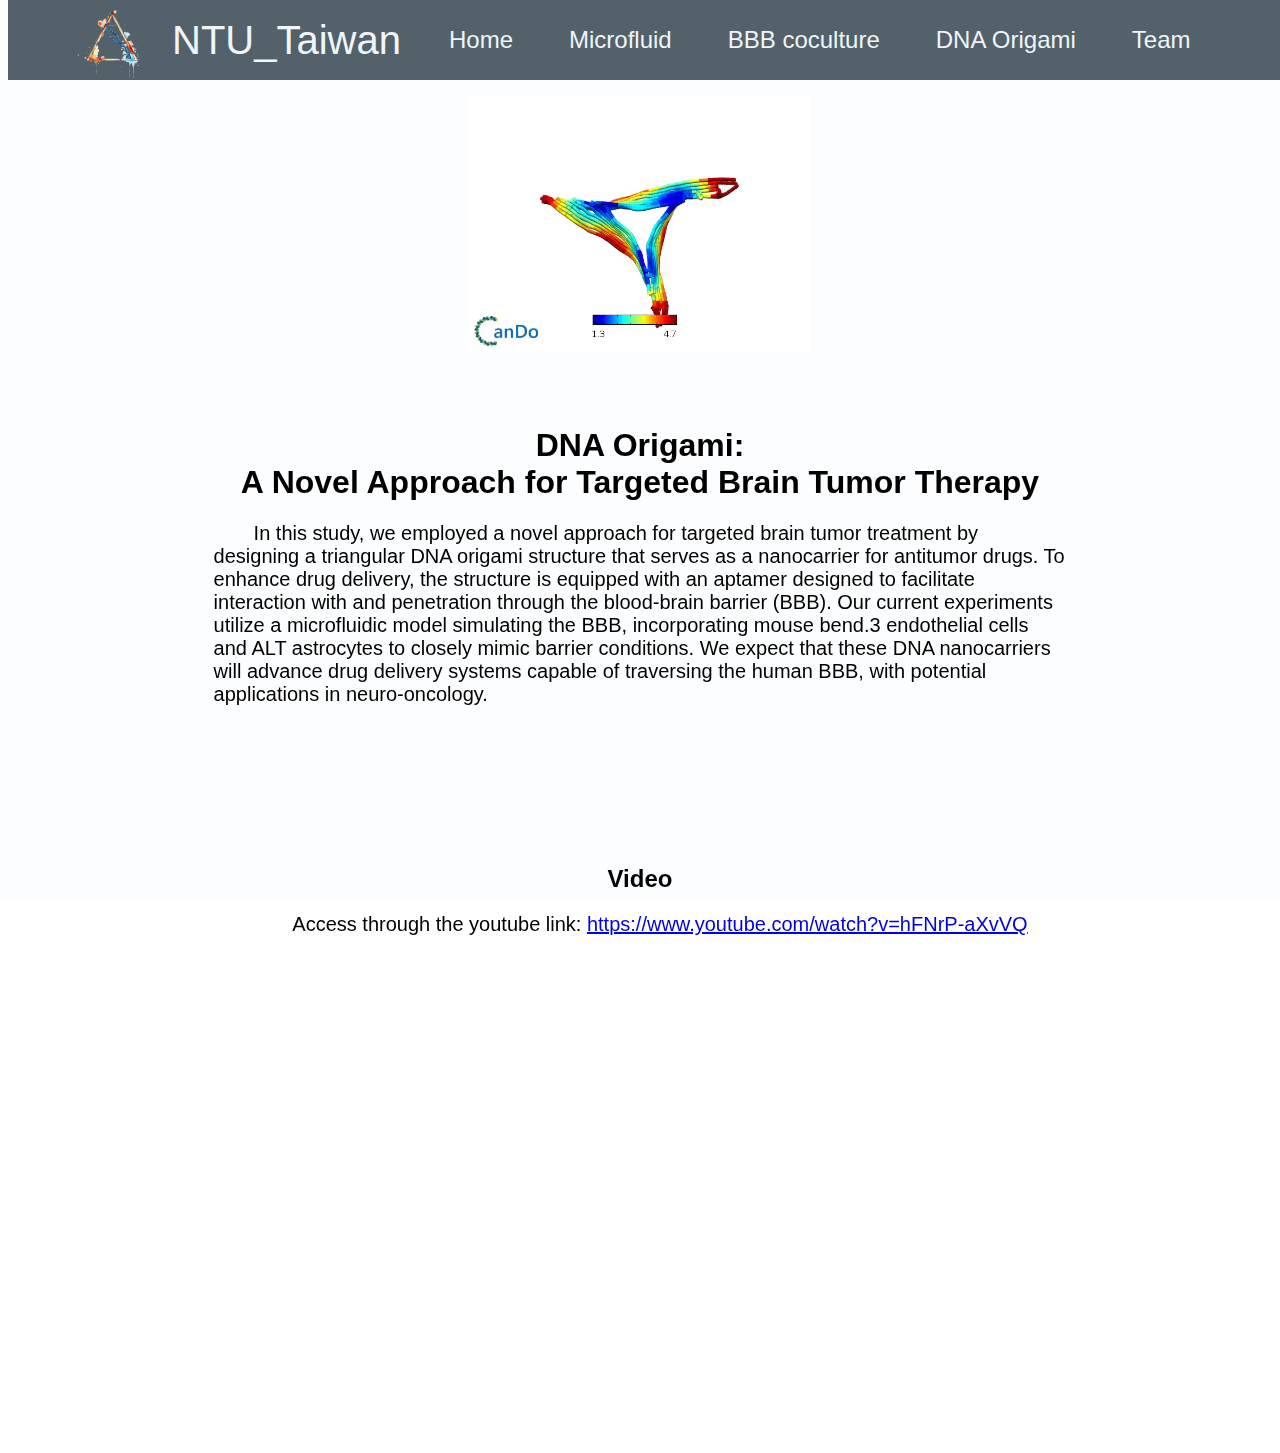
<file: index.html>
<!DOCTYPE html>
<html>

<head>
    <meta charset="UTF-8" />
    <title>biomod 2024 NTU_Taiwan: home</title>
    <link rel="stylesheet" href="home.css" />
    <link rel="stylesheet" href="template.css" />
</head>


<body>

<div class="navbar">
    <div class="name_logo">
        <a href="index.html" class="logo_button"><img src="logo.png" width="80px" height="80px"></img></a>
        <a href="index.html" class="team_name">NTU_Taiwan</a>
    </div>
    <div class="navbar_button">
        <a href="index.html"> Home </a>
        <a href="microfluid.html"> Microfluid </a>
        <a href="BBBcoculture.html"> BBB coculture </a>
        <a href="origami.html"> DNA Origami </a>
        <a href="team.html"> Team </a>
    </div>
</div>

<div class="main">
    <div class="background"></div>
    <video width = "40%" height="auto" autoplay muted loop>
        <source src="home_video.mp4" type="video/mp4">
    </video>
    <h1>DNA Origami:<br> A Novel Approach for Targeted Brain Tumor Therapy</h1>
    <p>
            In this study, we employed a novel approach for targeted brain tumor treatment by 
        designing a triangular DNA origami structure that serves as a nanocarrier for antitumor 
        drugs. To enhance drug delivery, the structure is equipped with an aptamer designed to 
        facilitate interaction with and penetration through the blood-brain barrier (BBB). Our 
        current experiments utilize a microfluidic model simulating the BBB, incorporating 
        mouse bend.3 endothelial cells and ALT astrocytes to closely mimic barrier conditions. 
        We expect that these DNA nanocarriers will advance drug delivery systems capable of 
        traversing the human BBB, with potential applications in neuro-oncology.
    </p>
    <div class="space"></div>
    <h2>Video</h2>
    <p style="text-align: center;">Access through the youtube link: <a href="https://www.youtube.com/watch?v=hFNrP-aXvVQ">https://www.youtube.com/watch?v=hFNrP-aXvVQ</a></p>
    <iframe width="840" height="473" src="https://www.youtube.com/embed/hFNrP-aXvVQ?si=vDVkW0egGbrOMwtr"  frameborder="0" allowfullscreen></iframe>
</div>

</body>
</html>
</file>
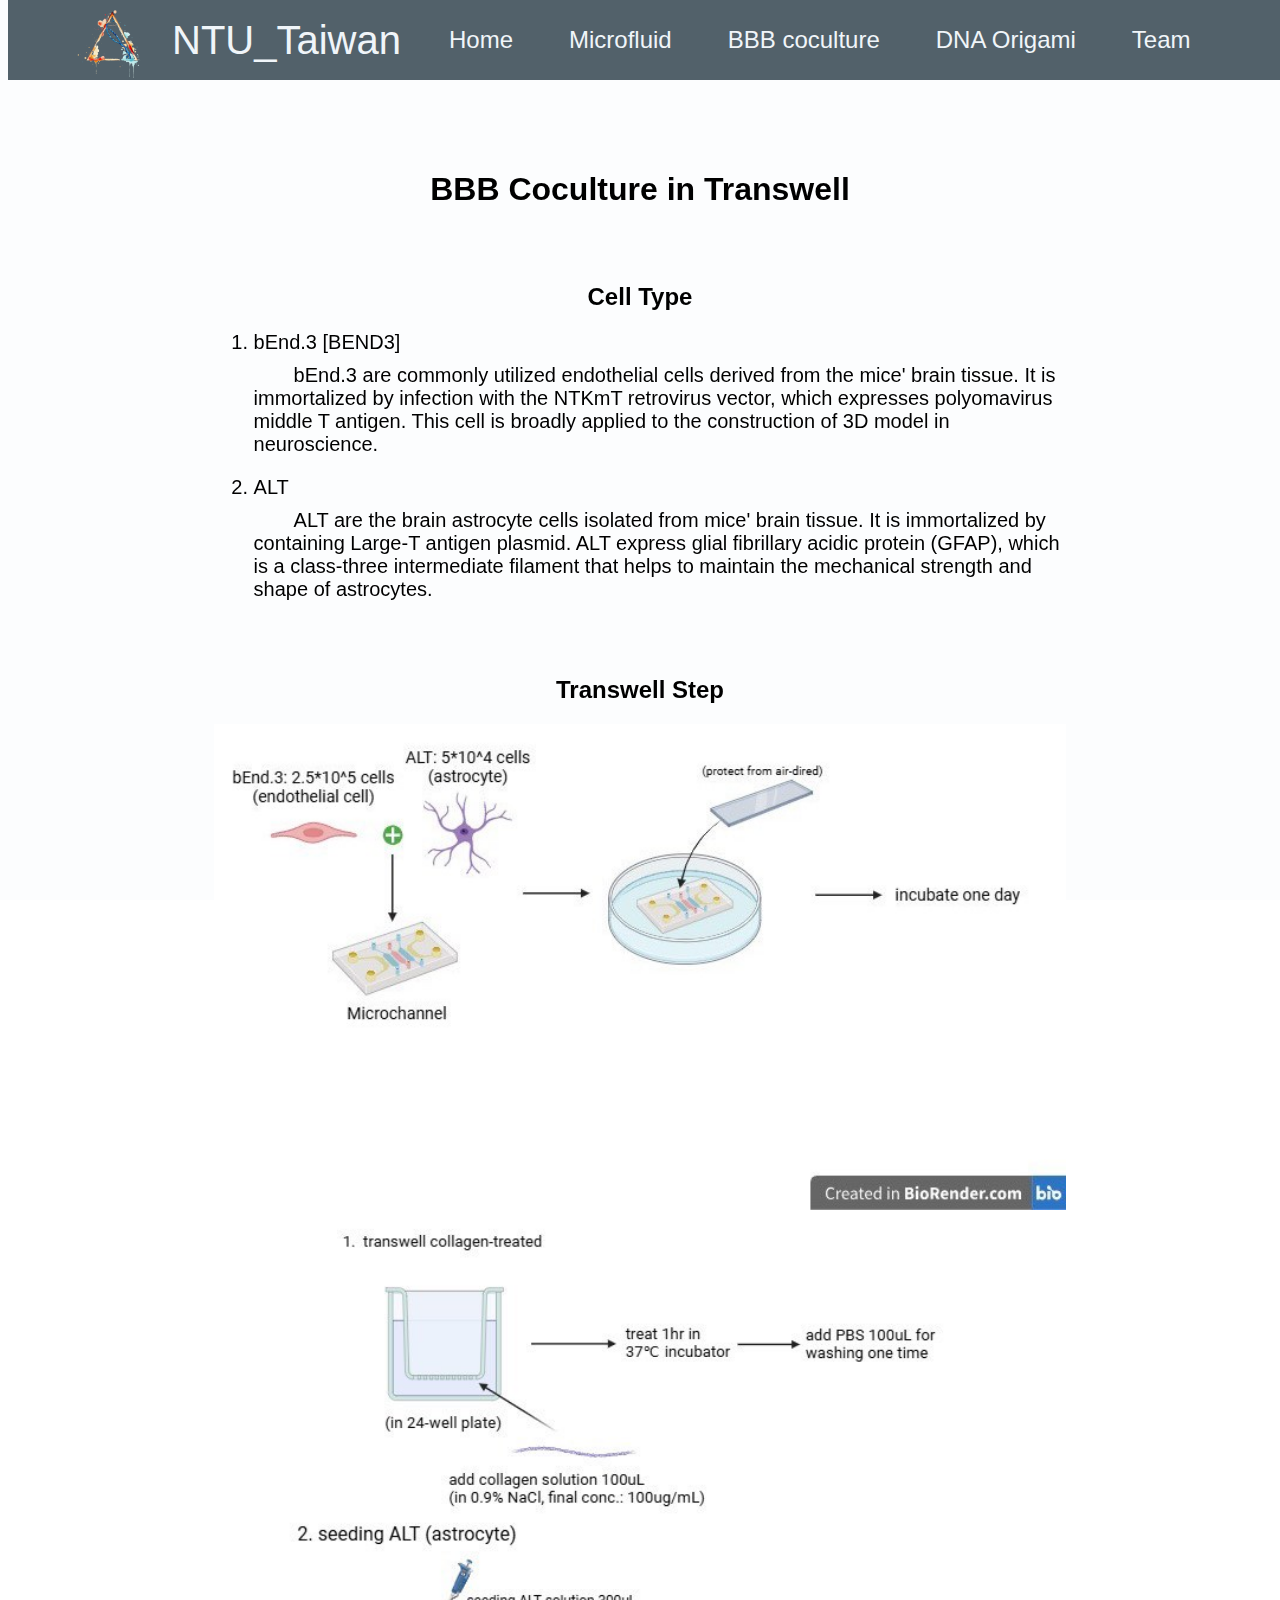
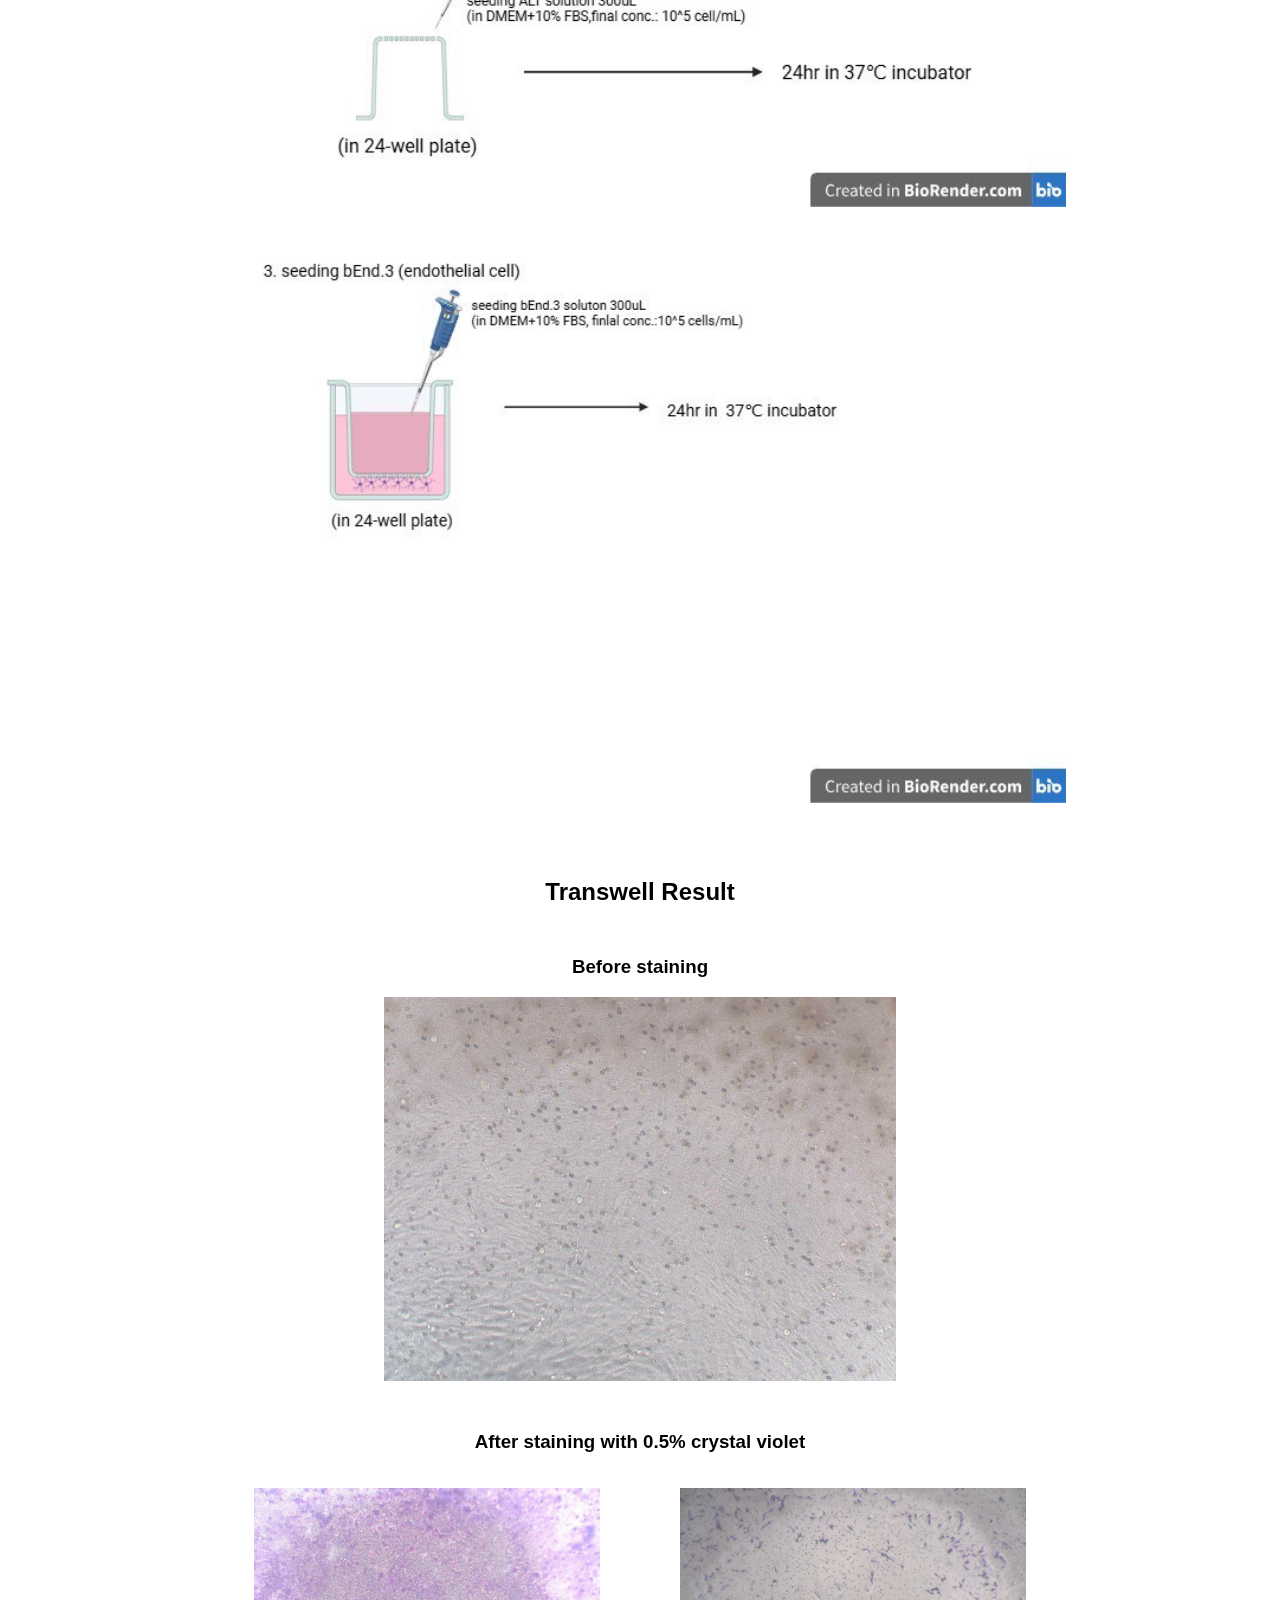
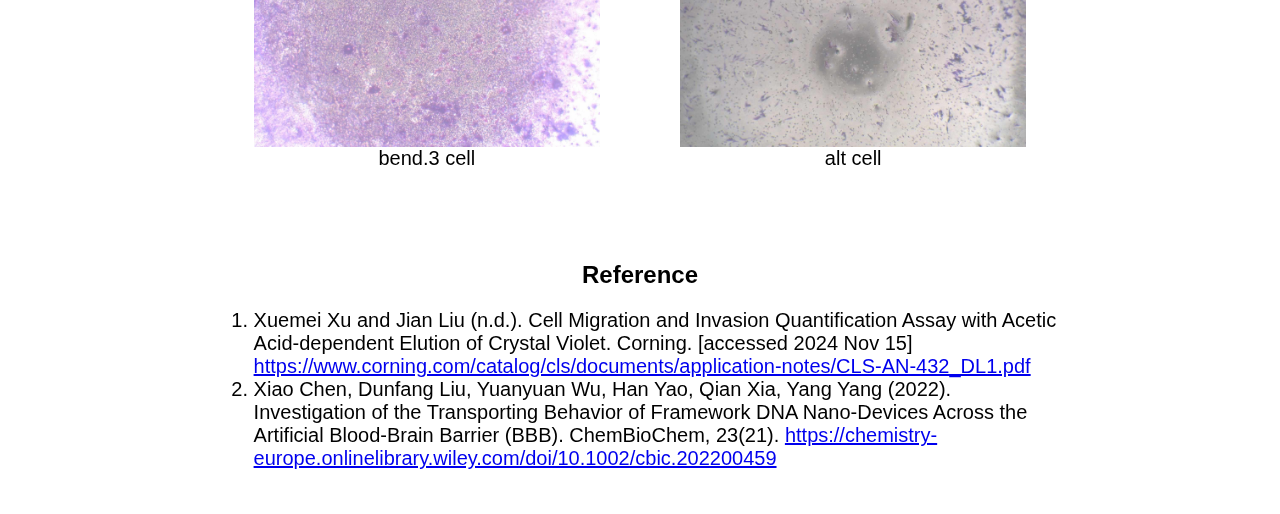
<file: BBBcoculture.html>
<!DOCTYPE html>
<html>

<head>
    <meta charset="UTF-8" />
    <title>biomod 2024 NTU_Taiwan: BBB coculture</title>
    <link rel="stylesheet" href="BBBcoculture.css" />
    <link rel="stylesheet" href="template.css" />
</head>


<body>

<div class="navbar">
    <div class="name_logo">
        <a href="index.html" class="logo_button"><img src="logo.png" width="80px" height="80px"></img></a>
        <a href="index.html" class="team_name">NTU_Taiwan</a>
    </div>
    <div class="navbar_button">
        <a href="index.html"> Home </a>
        <a href="microfluid.html"> Microfluid </a>
        <a href="BBBcoculture.html"> BBB coculture </a>
        <a href="origami.html"> DNA Origami </a>
        <a href="team.html"> Team </a>
    </div>
</div>

<div class="main">
    <div class="background"></div>
    <h1>BBB Coculture in Transwell</h1>
    <h2>Cell Type</h2>
    <ol>
        <li style="margin-bottom: 0.5em;">bEnd.3 [BEND3]</li>
        <p style="text-indent: 2em; margin-top: 0;">
            bEnd.3 are commonly utilized endothelial cells derived from the mice' brain tissue. 
            It is immortalized by infection with the NTKmT retrovirus vector, which expresses polyomavirus middle T antigen. 
            This cell is broadly applied to the construction of 3D model in neuroscience.
        </p>
        <li style="margin-bottom: 0.5em;">ALT</li>
        <p style="text-indent: 2em; margin-top: 0;">
            ALT are the brain astrocyte cells isolated from mice' brain tissue. It is immortalized by containing Large-T antigen plasmid. 
            ALT express glial fibrillary acidic protein (GFAP), which is a class-three intermediate filament that helps to maintain the 
            mechanical strength and shape of astrocytes. 
        </p>
    </ol>
    <h2>Transwell Step</h2>
    <img src="bbb/process.jpg" width="100%"></img>
    <img src="bbb/transwell-process-1.jpg" width="100%"></img>
    <img src="bbb/transwell-process-2.jpg" width="100%"></img>
    <h2>Transwell Result</h2>
    <h3>Before staining</h3>
    <img src="bbb/result-unpaint.jpg" width="60%"></img>
    
    <h3>After staining with 0.5% crystal violet</h3>
    <div style="display: flex;">
        <figure width="40%">
            <img src="bbb/bend.3.jpg" width="100%"></img>
            <figcaption>bend.3 cell</figcaption>
        </figure>
        <figure width="40%">
            <img src="bbb/alt.jpg" width="100%"></img>
            <figcaption>alt cell</figcaption>
        </figure>
    </div>

    <h2>Reference</h2>
    <ol>
        <li>Xuemei Xu and Jian Liu (n.d.).
            Cell Migration and Invasion Quantification Assay with Acetic Acid-dependent Elution of Crystal Violet. Corning. [accessed 2024 Nov 15]
            <a href="https://www.corning.com/catalog/cls/documents/application-notes/CLS-AN-432_DL1.pdf">
                https://www.corning.com/catalog/cls/documents/application-notes/CLS-AN-432_DL1.pdf
            </a>
        </li>
        <li>
            Xiao Chen, Dunfang Liu, Yuanyuan Wu, Han Yao, Qian Xia, Yang Yang (2022). 
            Investigation of the Transporting Behavior of Framework DNA Nano-Devices Across the Artificial Blood-Brain Barrier (BBB). 
            ChemBioChem, 23(21). 
            <a href="https://chemistry-europe.onlinelibrary.wiley.com/doi/10.1002/cbic.202200459">
                https://chemistry-europe.onlinelibrary.wiley.com/doi/10.1002/cbic.202200459
            </a>
        </li>
    </ol>
</div>

</body>
</html>
</file>
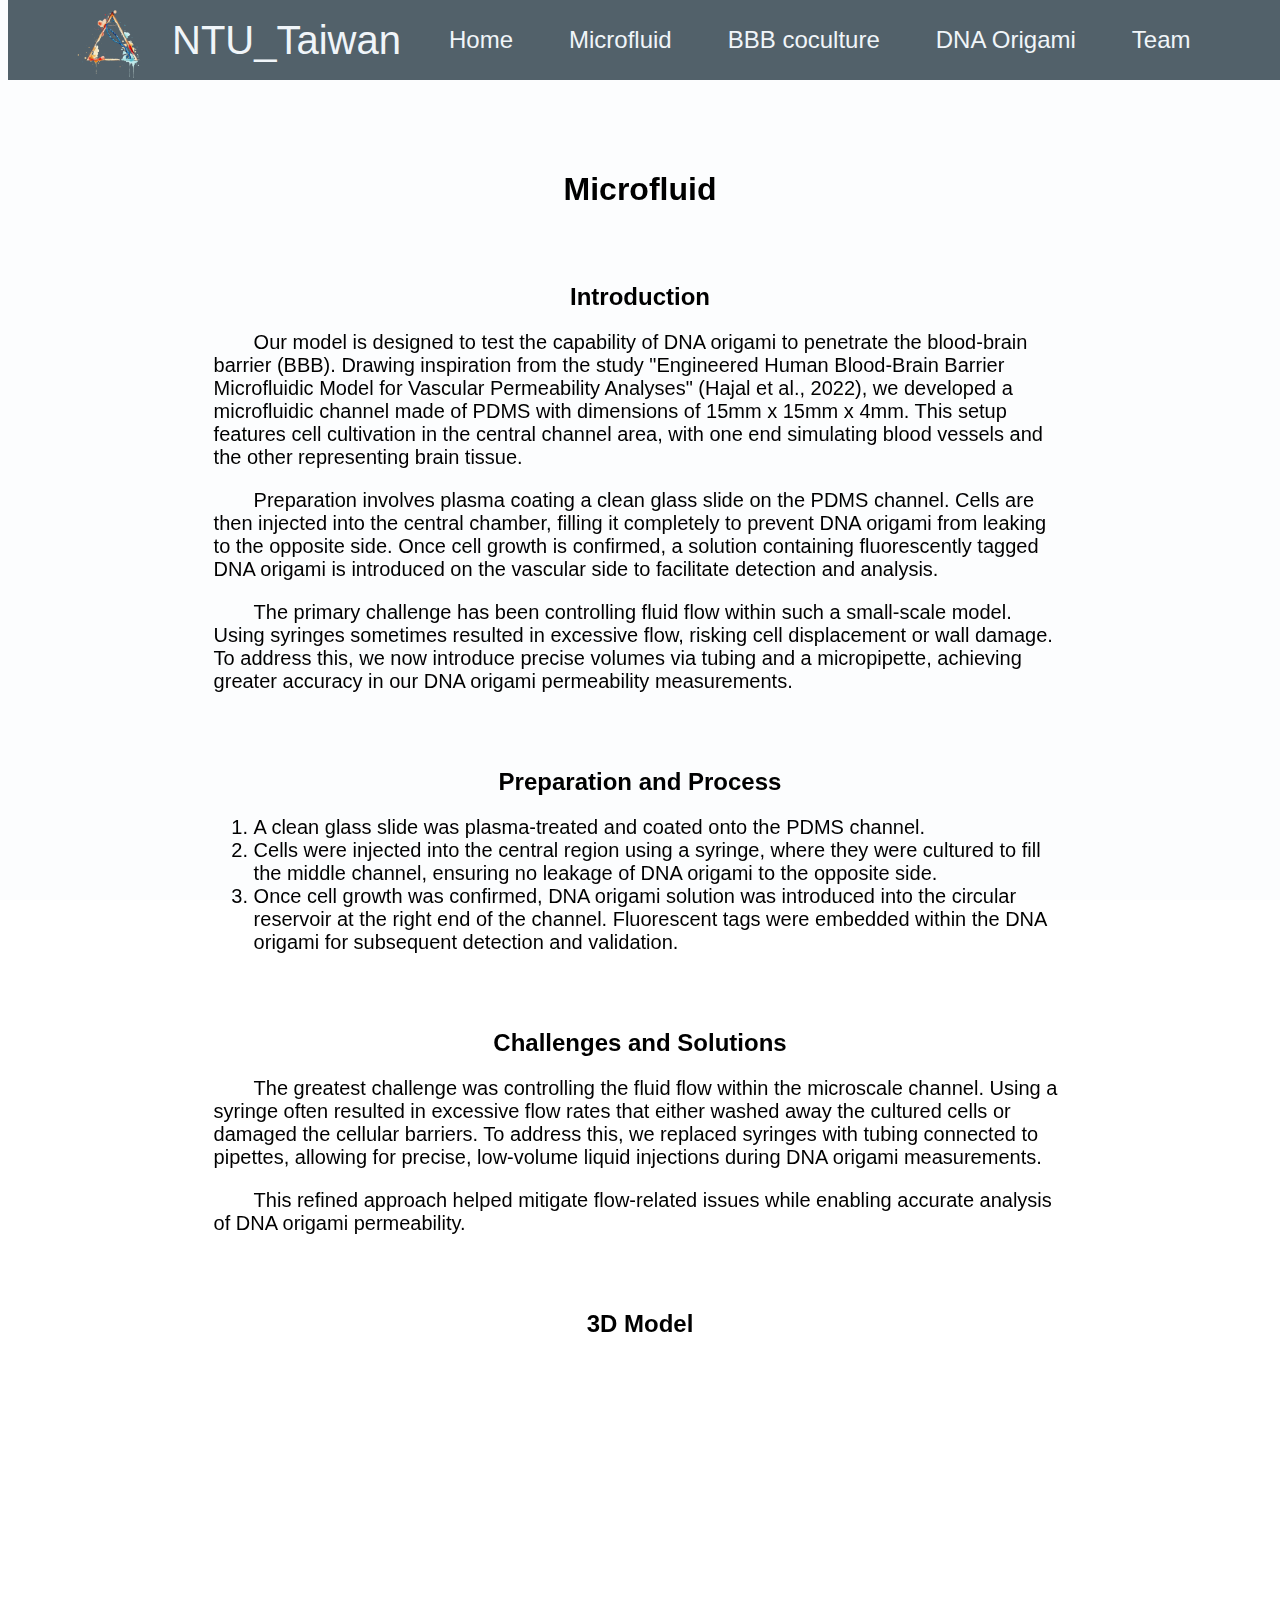
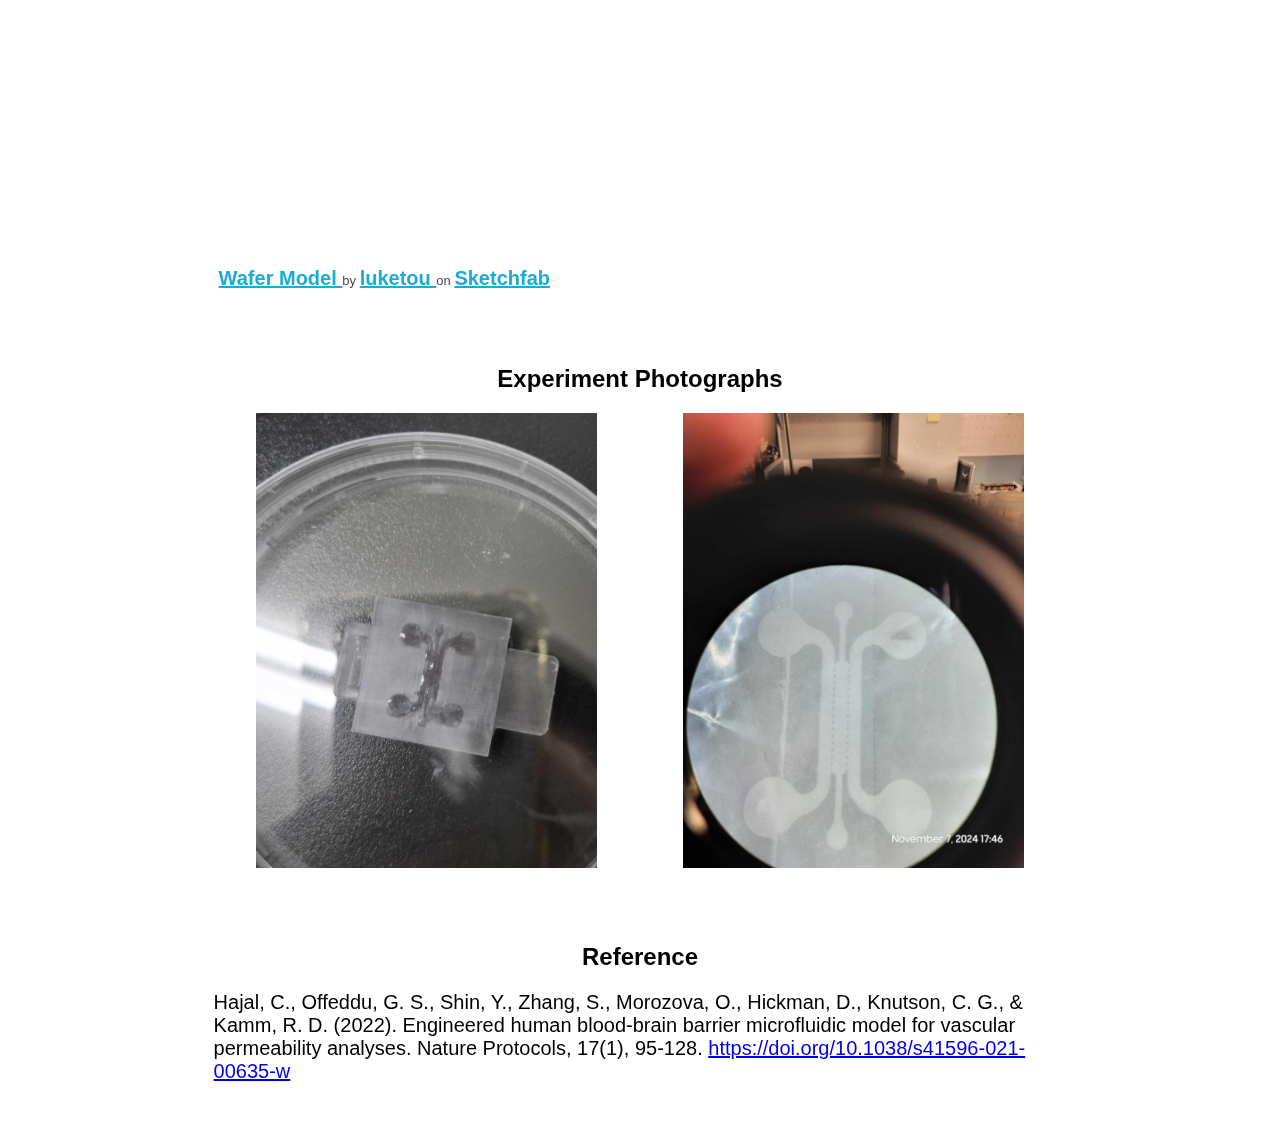
<file: microfluid.html>
<!DOCTYPE html>
<html>

<head>
    <meta charset="UTF-8" />
    <title>biomod 2024 NTU_Taiwan: microfluid</title>
    <link rel="stylesheet" href="microfluid.css" />
    <link rel="stylesheet" href="template.css" />
</head>


<body>

<div class="navbar">
    <div class="name_logo">
        <a href="index.html" class="logo_button"><img src="logo.png" width="80px" height="80px"></img></a>
        <a href="index.html" class="team_name">NTU_Taiwan</a>
    </div>
    <div class="navbar_button">
        <a href="index.html"> Home </a>
        <a href="microfluid.html"> Microfluid </a>
        <a href="BBBcoculture.html"> BBB coculture </a>
        <a href="origami.html"> DNA Origami </a>
        <a href="team.html"> Team </a>
    </div>
</div>

<div class="main">
    <div class="background"></div>
    <h1>Microfluid</h1>
    <h2>Introduction</h2>
    <p style="text-indent: 2em;">
        Our model is designed to test the capability of DNA origami to penetrate the blood-brain barrier (BBB). 
        Drawing inspiration from the study "Engineered Human Blood-Brain Barrier Microfluidic Model for Vascular Permeability Analyses" 
        (Hajal et al., 2022), we developed a microfluidic channel made of PDMS with dimensions of 15mm x 15mm x 4mm. 
        This setup features cell cultivation in the central channel area, with one end simulating blood vessels and the other representing 
        brain tissue.
    </p>
    <p style="text-indent: 2em;">
        Preparation involves plasma coating a clean glass slide on the PDMS channel. Cells are then injected into the central chamber, 
        filling it completely to prevent DNA origami from leaking to the opposite side. Once cell growth is confirmed, a solution containing 
        fluorescently tagged DNA origami is introduced on the vascular side to facilitate detection and analysis.
    </p>
    <p style="text-indent: 2em;">
        The primary challenge has been controlling fluid flow within such a small-scale model. Using syringes sometimes resulted in excessive 
        flow, risking cell displacement or wall damage. To address this, we now introduce precise volumes via tubing and a micropipette, 
        achieving greater accuracy in our DNA origami permeability measurements.
    </p>
    <h2>Preparation and Process</h2>
    <ol>
        <li>
            A clean glass slide was plasma-treated and coated onto the PDMS channel.
        </li>
        <li>
            Cells were injected into the central region using a syringe, where they were cultured to fill the middle channel, 
            ensuring no leakage of DNA origami to the opposite side.
        </li>
        <li>
            Once cell growth was confirmed, DNA origami solution was introduced into the circular reservoir at the right end of the channel. 
            Fluorescent tags were embedded within the DNA origami for subsequent detection and validation.
        </li>
    </ol>
    <h2>Challenges and Solutions</h2>
    <p style="text-indent: 2em;">
        The greatest challenge was controlling the fluid flow within the microscale channel. Using a syringe often resulted in excessive flow 
        rates that either washed away the cultured cells or damaged the cellular barriers. To address this, we replaced syringes with 
        tubing connected to pipettes, allowing for precise, low-volume liquid injections during DNA origami measurements.
    </p>
    <p style="text-indent: 2em;">
        This refined approach helped mitigate flow-related issues while enabling accurate analysis of DNA origami permeability.
    </p>
    <h2>3D Model</h2>
    <div class="sketchfab-embed-wrapper"> <iframe title="Wafer Model" frameborder="0" 
        allowfullscreen mozallowfullscreen="true" webkitallowfullscreen="true" allow="autoplay; fullscreen; xr-spatial-tracking" 
        xr-spatial-tracking execution-while-out-of-viewport execution-while-not-rendered web-share src=
        "https://sketchfab.com/models/58a9f699dd29457b964accf431245c33/embed"> </iframe> 
        <p style="font-size: 13px; font-weight: normal; margin: 5px; color: #4A4A4A;"> 
        <a href="https://sketchfab.com/3d-models/wafer-model-58a9f699dd29457
        b964accf431245c33?utm_medium=embed&utm_campaign=share-popup&utm_content=58a9f699dd29457b964accf431245c33" 
        target="_blank" rel="nofollow" style="font-weight: bold; color: #1CAAD9;"> Wafer Model </a> by 
        <a href="https://sketchfab.com/luketou?utm_medium=embed&utm_campaign=share-popup&utm_content=58a9f699dd29457b964accf431245c33" 
        target="_blank" rel="nofollow" style="font-weight: bold; color: #1CAAD9;"> luketou </a> on 
        <a href="https://sketchfab.com?utm_medium=embed&utm_campaign=share-popup&utm_content=58a9f699dd29457b964accf431245c33" 
        target="_blank" rel="nofollow" style="font-weight: bold; color: #1CAAD9;">Sketchfab</a></p></div>
    <h2>Experiment Photographs</h2>
    <div class="pictures-flex">
        <img src="bbb/actual_picture-1.jpg"></img>
        <img src="bbb/actual_picture-2.jpg"></img>
    </div>
    <h2>Reference</h2>
    <p>
        Hajal, C., Offeddu, G. S., Shin, Y., Zhang, S., Morozova, O., Hickman, D., Knutson, C. G., & Kamm, R. D. (2022). 
        Engineered human blood-brain barrier microfluidic model for vascular permeability analyses. Nature Protocols, 17(1), 95-128. 
        <a href="https://doi.org/10.1038/s41596-021-00635-w" style="font-size: 20px;">https://doi.org/10.1038/s41596-021-00635-w</a>
    </p>

</div>

</body>
</html>
</file>
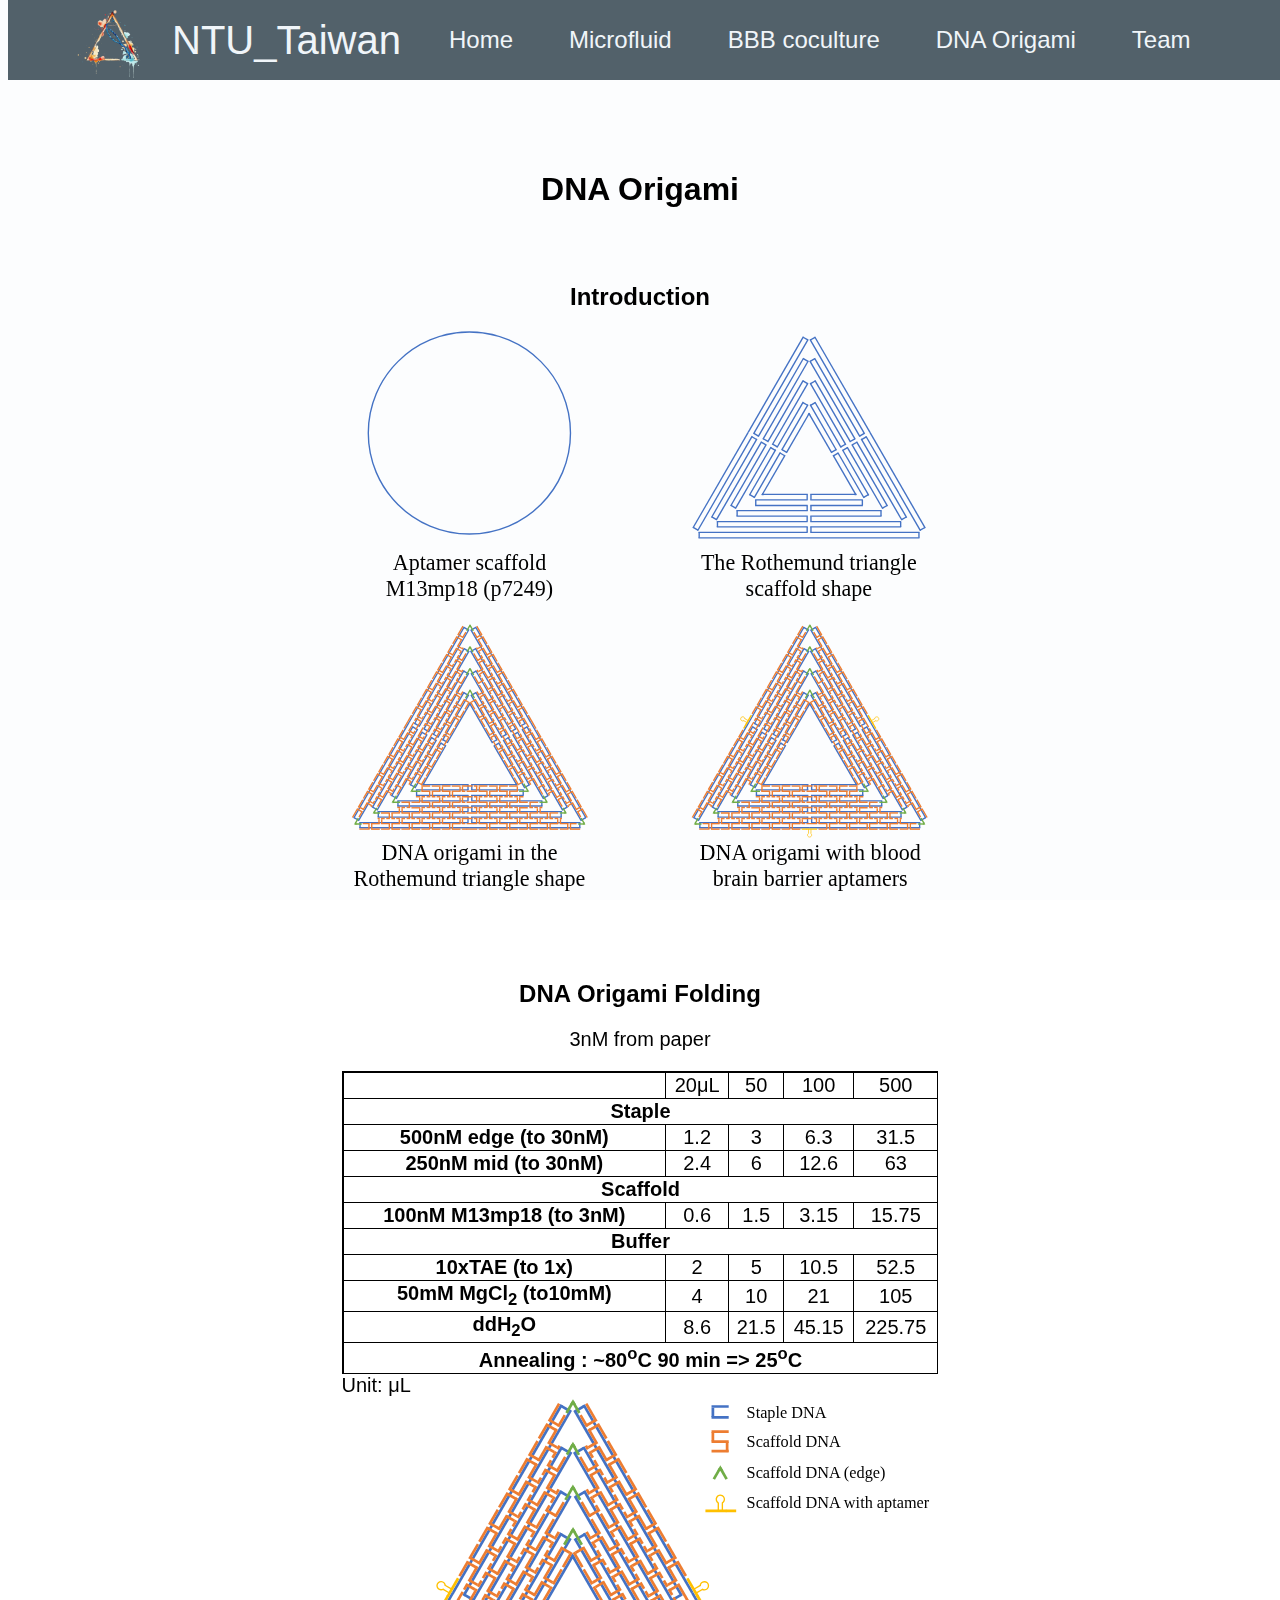
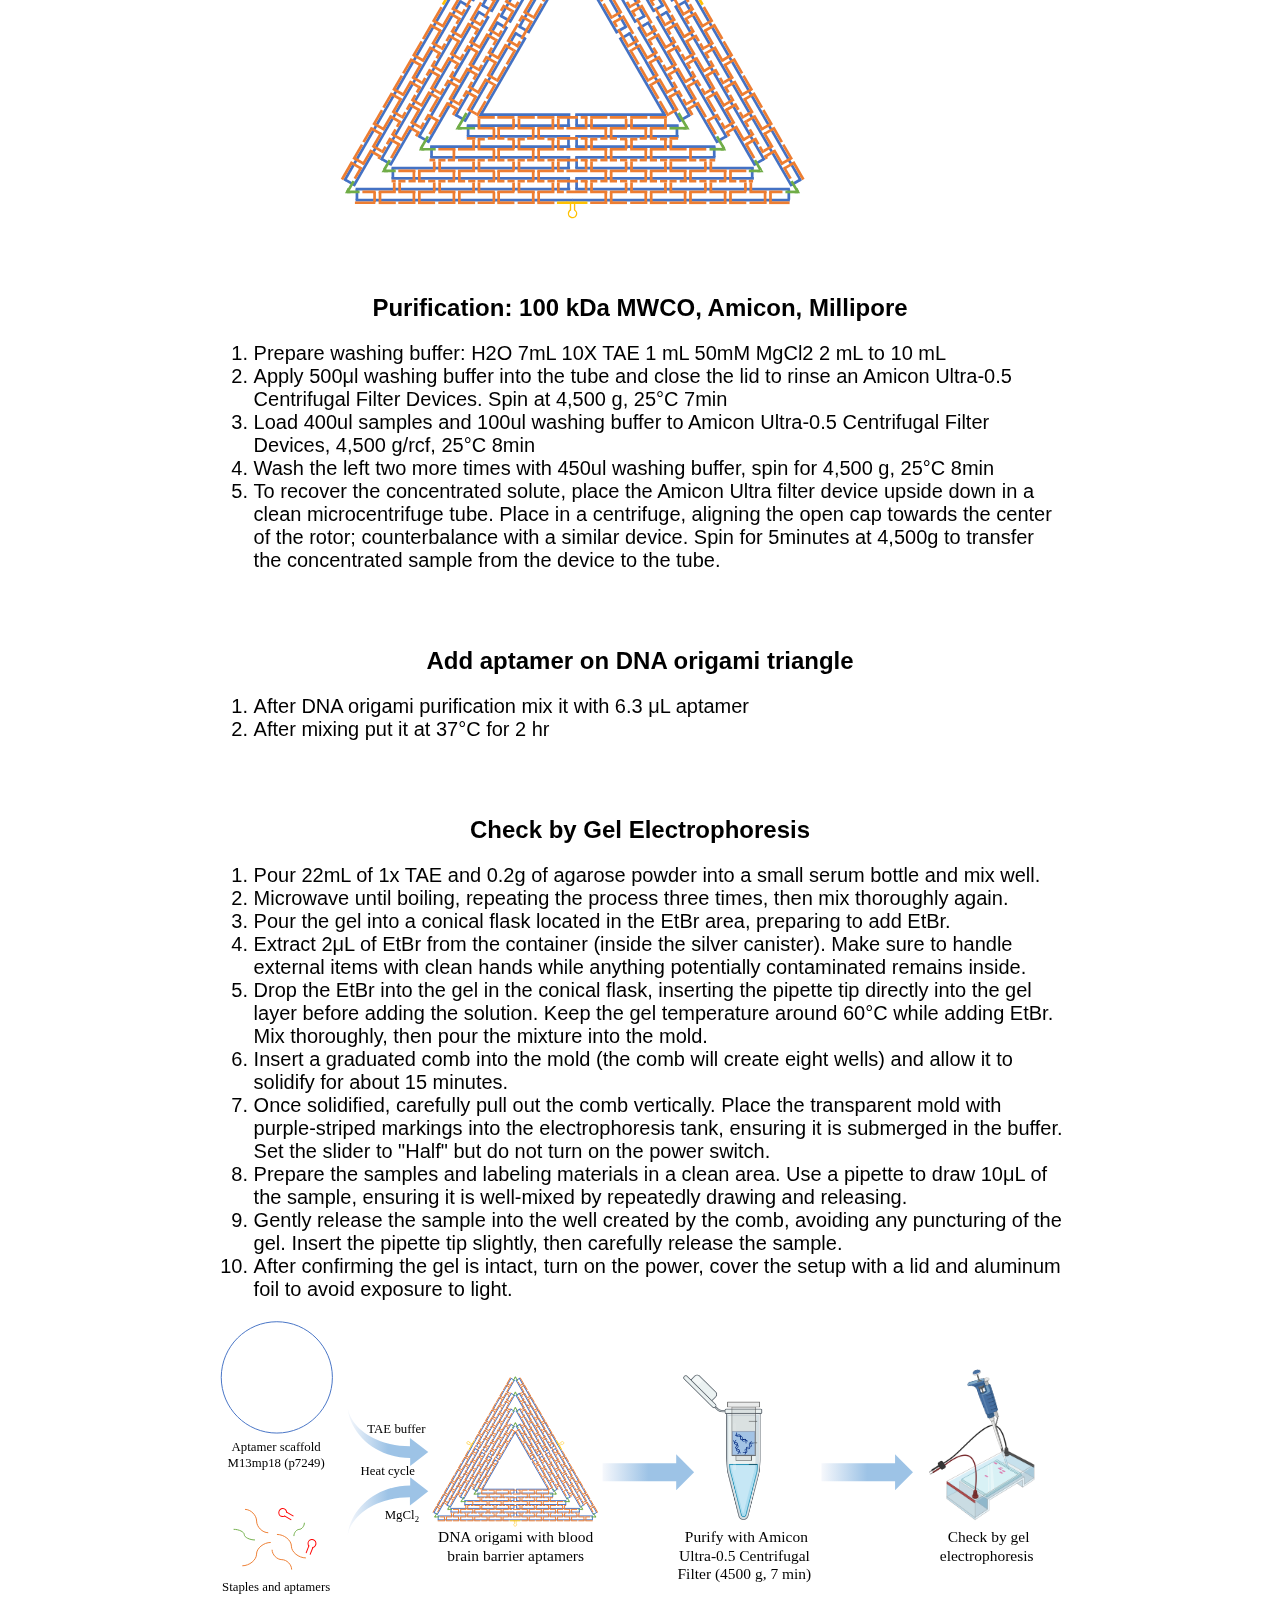
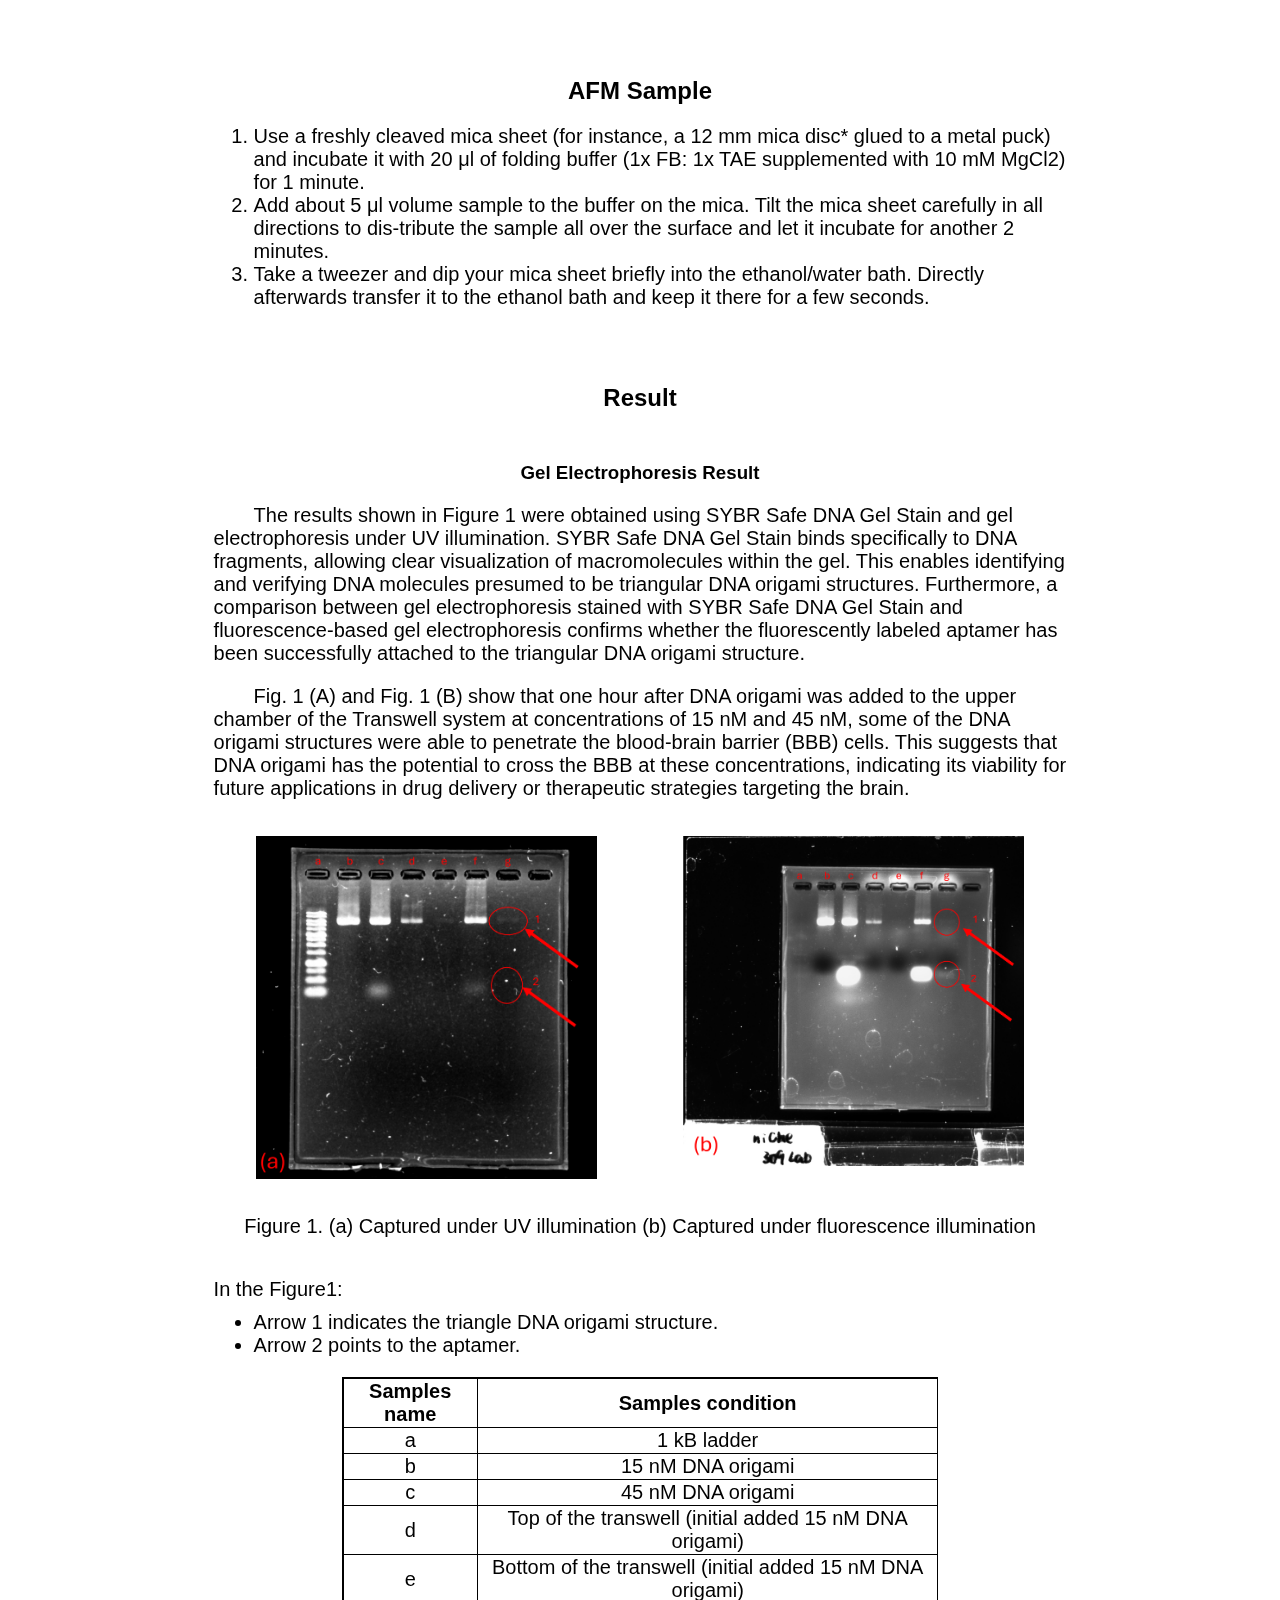
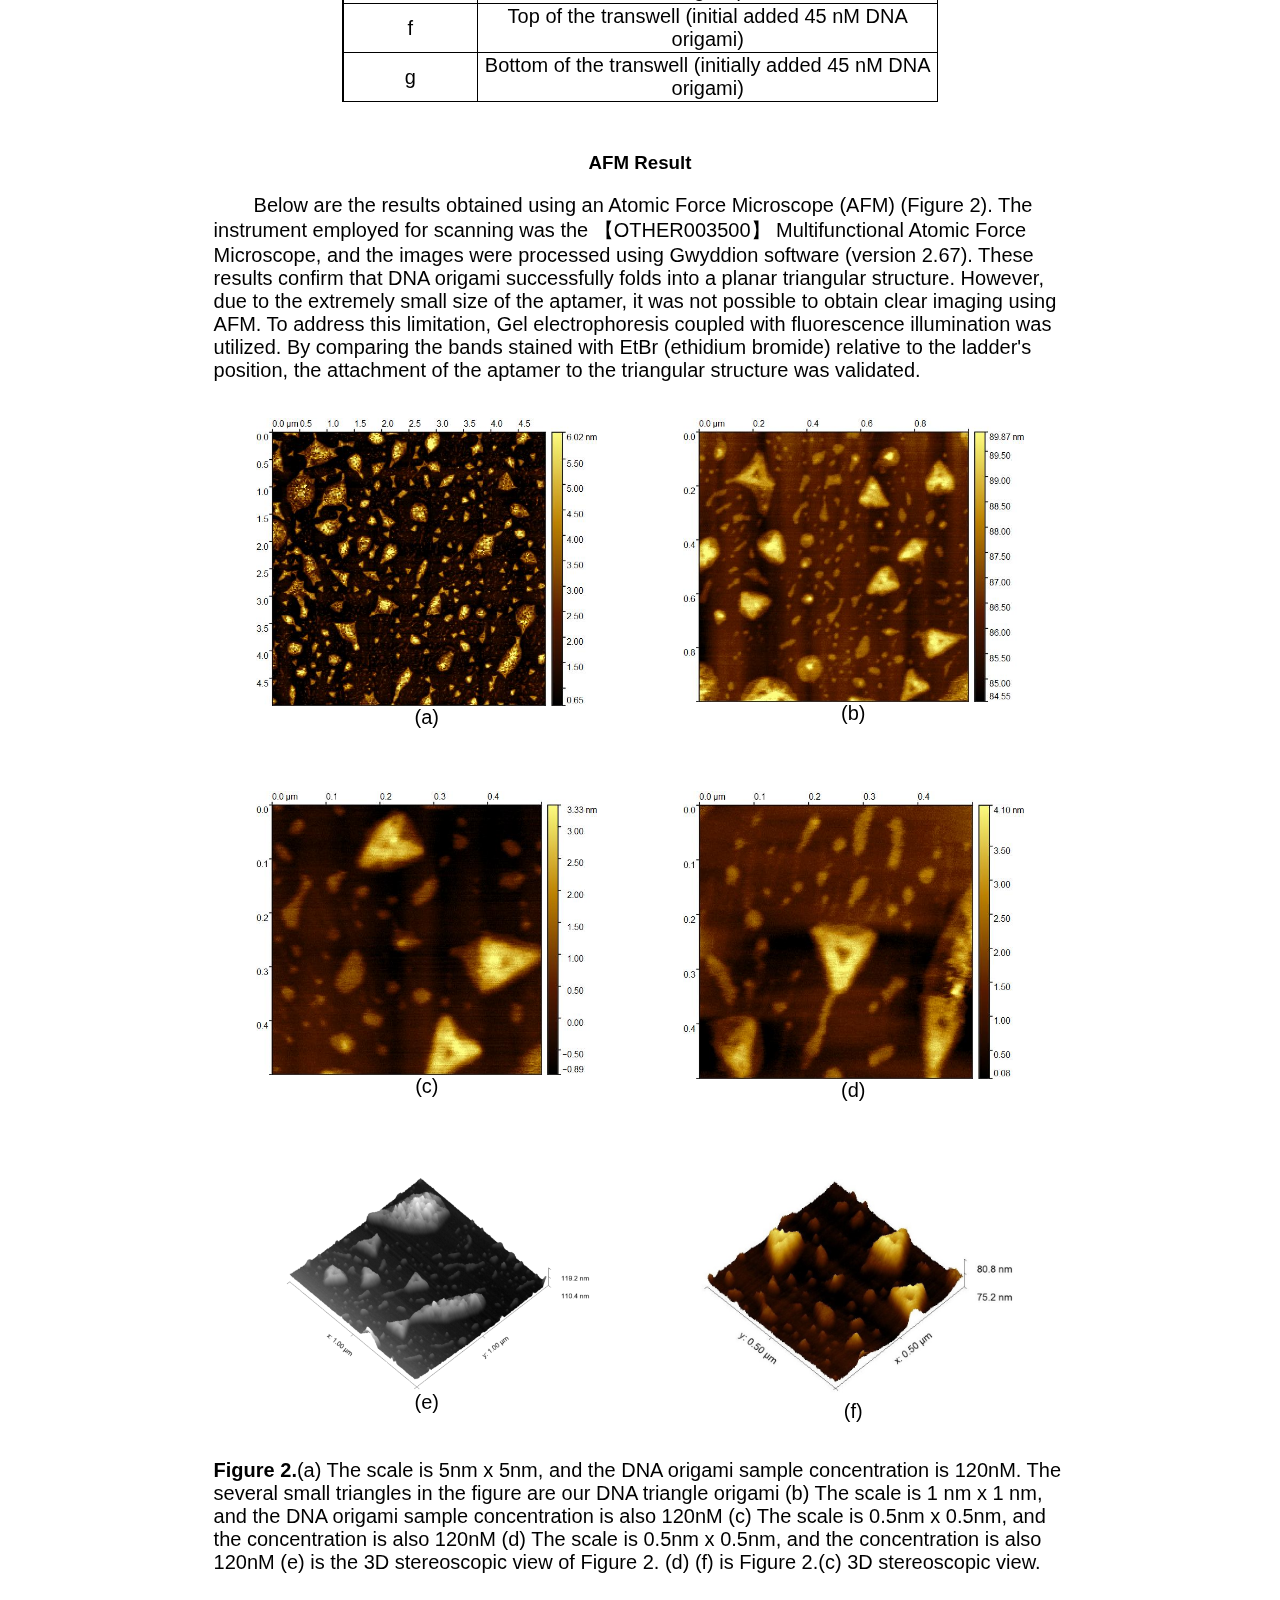
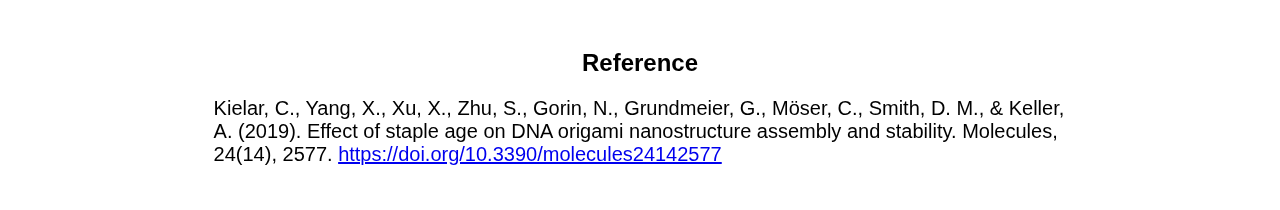
<file: origami.html>
<!DOCTYPE html>
<html>

<head>
    <meta charset="UTF-8" />
    <title>biomod 2024 NTU_Taiwan: DNA origami</title>
    <link rel="stylesheet" href="origami.css" />
    <link rel="stylesheet" href="template.css" />
</head>


<body>

<div class="navbar">
    <div class="name_logo">
        <a href="index.html" class="logo_button"><img src="logo.png" width="80px" height="80px"></img></a>
        <a href="index.html" class="team_name">NTU_Taiwan</a>
    </div>
    <div class="navbar_button">
        <a href="index.html"> Home </a>
        <a href="microfluid.html"> Microfluid </a>
        <a href="BBBcoculture.html"> BBB coculture </a>
        <a href="origami.html"> DNA Origami </a>
        <a href="team.html"> Team </a>
    </div>
</div>

<div class="main">
    <div class="background"></div>
    <h1>DNA Origami</h1>
    <h2>Introduction</h2>
    <img src="origami/origamis introduction.svg" width="600px" height="auto"></img>
    <h2>DNA Origami Folding</h2>
    <p style="text-align: center;">3nM from paper</p>
    <table>
        <tr>
            <td> </td>
            <td>20μL</td>
            <td>50</td>
            <td>100</td>
            <td>500</td>
        </tr>
        <tr>
            <th colspan="5">Staple</th>
        </tr>
        <tr>
            <th>500nM edge (to 30nM)</th>
            <td>1.2</td>
            <td>3</td>
            <td>6.3</td>
            <td>31.5</td>
        </tr>
        <tr>
            <th>250nM mid (to 30nM)</th>
            <td>2.4</td>
            <td>6</td>
            <td>12.6</td>
            <td>63</td>
        </tr>
        <tr>
            <th colspan="5">Scaffold</th>
        </tr>
        <tr>
            <th>100nM M13mp18 (to 3nM)</th>
            <td>0.6</td>
            <td>1.5</td>
            <td>3.15</td>
            <td>15.75</td>
        </tr>
        <tr>
            <th colspan="5">Buffer</th>
        </tr>
        <tr>
            <th>10xTAE (to 1x)</th>
            <td>2</td>
            <td>5</td>
            <td>10.5</td>
            <td>52.5</td>
        </tr>
        <tr>
            <th>50mM MgCl<sub>2</sub> (to10mM)</th>
            <td>4</td>
            <td>10</td>
            <td>21</td>
            <td>105</td>
        </tr>
        <tr>
            <th>ddH<sub>2</sub>O</th>
            <td>8.6</td>
            <td>21.5</td>
            <td>45.15</td>
            <td>225.75</td>
        </tr>
        <tr>
            <th colspan="5" style="border-bottom: 1px solid black;">Annealing : ~80<sup>o</sup>C 90 min  => 25<sup>o</sup>C</th>
        </tr>
        <caption style="text-align: left;">Unit: μL</caption>
    </table>
    <img width = "600px" height="auto" src="origami/DNA origami.svg"></img>
    <h2>Purification: 100 kDa MWCO, Amicon, Millipore</h2>
    <ol type="1">
        <li> Prepare washing buffer: H2O 7mL 10X TAE 1 mL 50mM MgCl2 2 mL to 10 mL</li>
        <li> Apply 500μl washing buffer into the tube and close the lid to rinse an Amicon Ultra-0.5 Centrifugal Filter Devices.
            Spin at 4,500 g, 25°C 7min</li>
        <li> Load 400ul samples and 100ul washing buffer to Amicon Ultra-0.5 Centrifugal Filter Devices, 4,500 g/rcf, 25°C 8min</li>
        <li> Wash the left two more times with 450ul washing buffer, spin for 4,500 g, 25°C 8min</li>
        <li> To recover the concentrated solute, place the Amicon Ultra filter device upside down in a clean microcentrifuge tube. 
            Place in a centrifuge, aligning the open cap towards the center of the rotor; counterbalance with a similar device. 
            Spin for 5minutes at 4,500g to transfer the concentrated sample from the device to the tube.</li>
    </ol>
    <h2>Add aptamer on DNA origami triangle</h2>
    <ol type="1">
        <li> After DNA origami purification mix it with 6.3 μL aptamer</li>
        <li> After mixing put it at 37°C for 2 hr</li>
    </ol>
    <h2>Check by Gel Electrophoresis</h2>
    <ol type="1">
        <li>Pour 22mL of 1x TAE and 0.2g of agarose powder into a small serum bottle and mix well.</li>
        <li>Microwave until boiling, repeating the process three times, then mix thoroughly again.</li>
        <li>Pour the gel into a conical flask located in the EtBr area, preparing to add EtBr.</li>
        <li>Extract 2μL of EtBr from the container (inside the silver canister). 
            Make sure to handle external items with clean hands while anything potentially contaminated remains inside.</li>
        <li>Drop the EtBr into the gel in the conical flask, inserting the pipette tip directly into the gel layer before adding the solution.
            Keep the gel temperature around 60°C while adding EtBr. Mix thoroughly, then pour the mixture into the mold.</li>
        <li>Insert a graduated comb into the mold (the comb will create eight wells) and allow it to solidify for about 15 minutes.</li>
        <li>Once solidified, carefully pull out the comb vertically. 
            Place the transparent mold with purple-striped markings into the electrophoresis tank, ensuring it is submerged in the buffer. 
            Set the slider to "Half" but do not turn on the power switch.</li>
        <li>Prepare the samples and labeling materials in a clean area. 
            Use a pipette to draw 10μL of the sample, ensuring it is well-mixed by repeatedly drawing and releasing.</li>
        <li>Gently release the sample into the well created by the comb, avoiding any puncturing of the gel. 
            Insert the pipette tip slightly, then carefully release the sample.</li>
        <li>After confirming the gel is intact, turn on the power, cover the setup with a lid and aluminum foil to avoid exposure to light.</li>
    </ol>
    <img src="origami/origami process.svg" width="100%"></img>
    <h2>AFM Sample</h2>
    <ol type="1">
        <li>Use a freshly cleaved mica sheet (for instance, a 12 mm mica disc* glued to a metal puck) 
            and incubate it with 20 μl of folding buffer (1x FB: 1x TAE supplemented with 10 mM MgCl2) for 1 minute. </li>
        <li>Add about 5 μl volume sample to the buffer on the mica. Tilt the mica sheet carefully in all directions
            to dis-tribute the sample all over the surface and let it incubate for another 2 minutes.</li>
        <li>Take a tweezer and dip your mica sheet briefly into the ethanol/water bath. Directly afterwards transfer it to the ethanol bath 
            and keep it there for a few seconds.</li>
    </ol>
    <h2>Result</h2>
    <h3>Gel Electrophoresis Result</h3>
    <p style="text-indent: 2em;">
        The results shown in Figure 1 were obtained using SYBR Safe DNA Gel Stain and gel electrophoresis under UV illumination. 
        SYBR Safe DNA Gel Stain binds specifically to DNA fragments, allowing clear visualization of macromolecules within the gel. 
        This enables identifying and verifying DNA molecules presumed to be triangular DNA origami structures. 
        Furthermore, a comparison between gel electrophoresis stained with SYBR Safe DNA Gel Stain and fluorescence-based gel electrophoresis 
        confirms whether the fluorescently labeled aptamer has been successfully attached to the triangular DNA origami structure.
    </p>
    <p style="text-indent: 2em;">
        Fig. 1 (A) and Fig. 1 (B) show that one hour after DNA origami was added to the upper chamber of the Transwell system at concentrations 
        of 15 nM and 45 nM, some of the DNA origami structures were able to penetrate the blood-brain barrier (BBB) cells. 
        This suggests that DNA origami has the potential to cross the BBB at these concentrations, indicating its viability for future 
        applications in drug delivery or therapeutic strategies targeting the brain.
    </p>
    <div class="pictures-flex">
        <figure>    
            <img src="origami/1115_gel_UV.png"></img>
        </figure>
        <figure>
            <img src="origami/1115gel_fluorescent.png"></img>
        </figure>
    </div>
    <p style="text-align: center;">Figure 1. (a) Captured under UV illumination (b) Captured under fluorescence illumination</p>
    <p style="margin-top: 2em; margin-bottom: 0.5em;">In the Figure1:</p>
    <ul style="margin-top: 0;">
        <li>Arrow 1 indicates the triangle DNA origami structure.</li>
        <li>Arrow 2 points to the aptamer.</li>
    </ul>
    <table style="border-bottom: 1px solid black;">
        <tr>
            <th>Samples name</th>
            <th>Samples condition</th>
        </tr>
        <tr>
            <td>a</td>
            <td>1 kB ladder</td>
        </tr>
        <tr>
            <td>b</td>
            <td>15 nM DNA origami</td>
        </tr>
        <tr>
            <td>c</td>
            <td>45 nM DNA origami</td>
        </tr>
        <tr>
            <td>d</td>
            <td>Top of the transwell (initial added 15 nM DNA origami)</td>
        </tr>
        <tr>
            <td>e</td>
            <td>Bottom of the transwell (initial added 15 nM DNA origami)</td>
        </tr>
        <tr>
            <td>f</td>
            <td>Top of the transwell (initial added 45 nM DNA origami)</td>
        </tr>
        <tr>
            <td>g</td>
            <td >Bottom of the transwell (initially added 45 nM DNA origami)</td>
        </tr>
    </table>
    <h3>AFM Result</h3>
    <p style="text-indent: 2em;">
        Below are the results obtained using an Atomic Force Microscope (AFM) (Figure 2). The instrument employed for scanning was the 
        【OTHER003500】 Multifunctional Atomic Force Microscope, and the images were processed using Gwyddion software (version 2.67). These 
        results confirm that DNA origami successfully folds into a planar triangular structure. However, due to the extremely small size of the
        aptamer, it was not possible to obtain clear imaging using AFM. To address this limitation, Gel electrophoresis coupled with 
        fluorescence illumination was utilized. By comparing the bands stained with EtBr (ethidium bromide) relative to the ladder's position, 
        the attachment of the aptamer to the triangular structure was validated.
    </p>
    <div class="pictures-flex">
        <figure>
            <img src="origami/1 AFM_triangle_all.jpg"></img>
            <figcaption>(a)</figcaption>
        </figure>
        <figure>
            <img src="origami/2 AFM_5triangle.jpg"></img>
            <figcaption>(b)</figcaption>
        </figure>
    </div>
    <div class="pictures-flex" style="margin-top: 30px;">
        <figure>
            <img src="origami/3 AFM_3_triangle.jpg"></img>
            <figcaption>(c)</figcaption>
        </figure>
        <figure>
            <img src="origami/4 AFM_one_triangle.jpg"></img>
            <figcaption>(d)</figcaption>
        </figure>
    </div>
    <div class="pictures-flex" style="margin-top: 30px;">
        <figure>
            <img src="origami/5 3D_1.png"></img>
            <figcaption>(e)</figcaption>
        </figure>
        <figure>
            <img src="origami/5 3D_view_2.jpg"></img>
            <figcaption>(f)</figcaption>
        </figure>
    </div>
    <p><b>Figure 2.</b>(a) The scale is 5nm x 5nm, and the DNA origami sample concentration is 120nM. The several small triangles in the 
        figure are our DNA triangle origami (b) The scale is 1 nm x 1 nm, and the DNA origami sample concentration is also 120nM (c) 
        The scale is 0.5nm x 0.5nm, and the concentration is also 120nM (d) The scale is 0.5nm x 0.5nm, and the concentration is also 120nM (e) 
        is the 3D stereoscopic view of Figure 2. (d)  (f) is Figure 2.(c) 3D stereoscopic view.</p>
    <h2>Reference</h2>
    <p>
        Kielar, C., Yang, X., Xu, X., Zhu, S., Gorin, N., Grundmeier, G., 
        Möser, C., Smith, D. M., & Keller, A. (2019). Effect of staple age on DNA origami nanostructure assembly and
        stability. Molecules, 24(14), 2577. 
        <a href="https://doi.org/10.3390/molecules24142577">https://doi.org/10.3390/molecules24142577</a>
    </p>
</div>

</body>
</html>
</file>
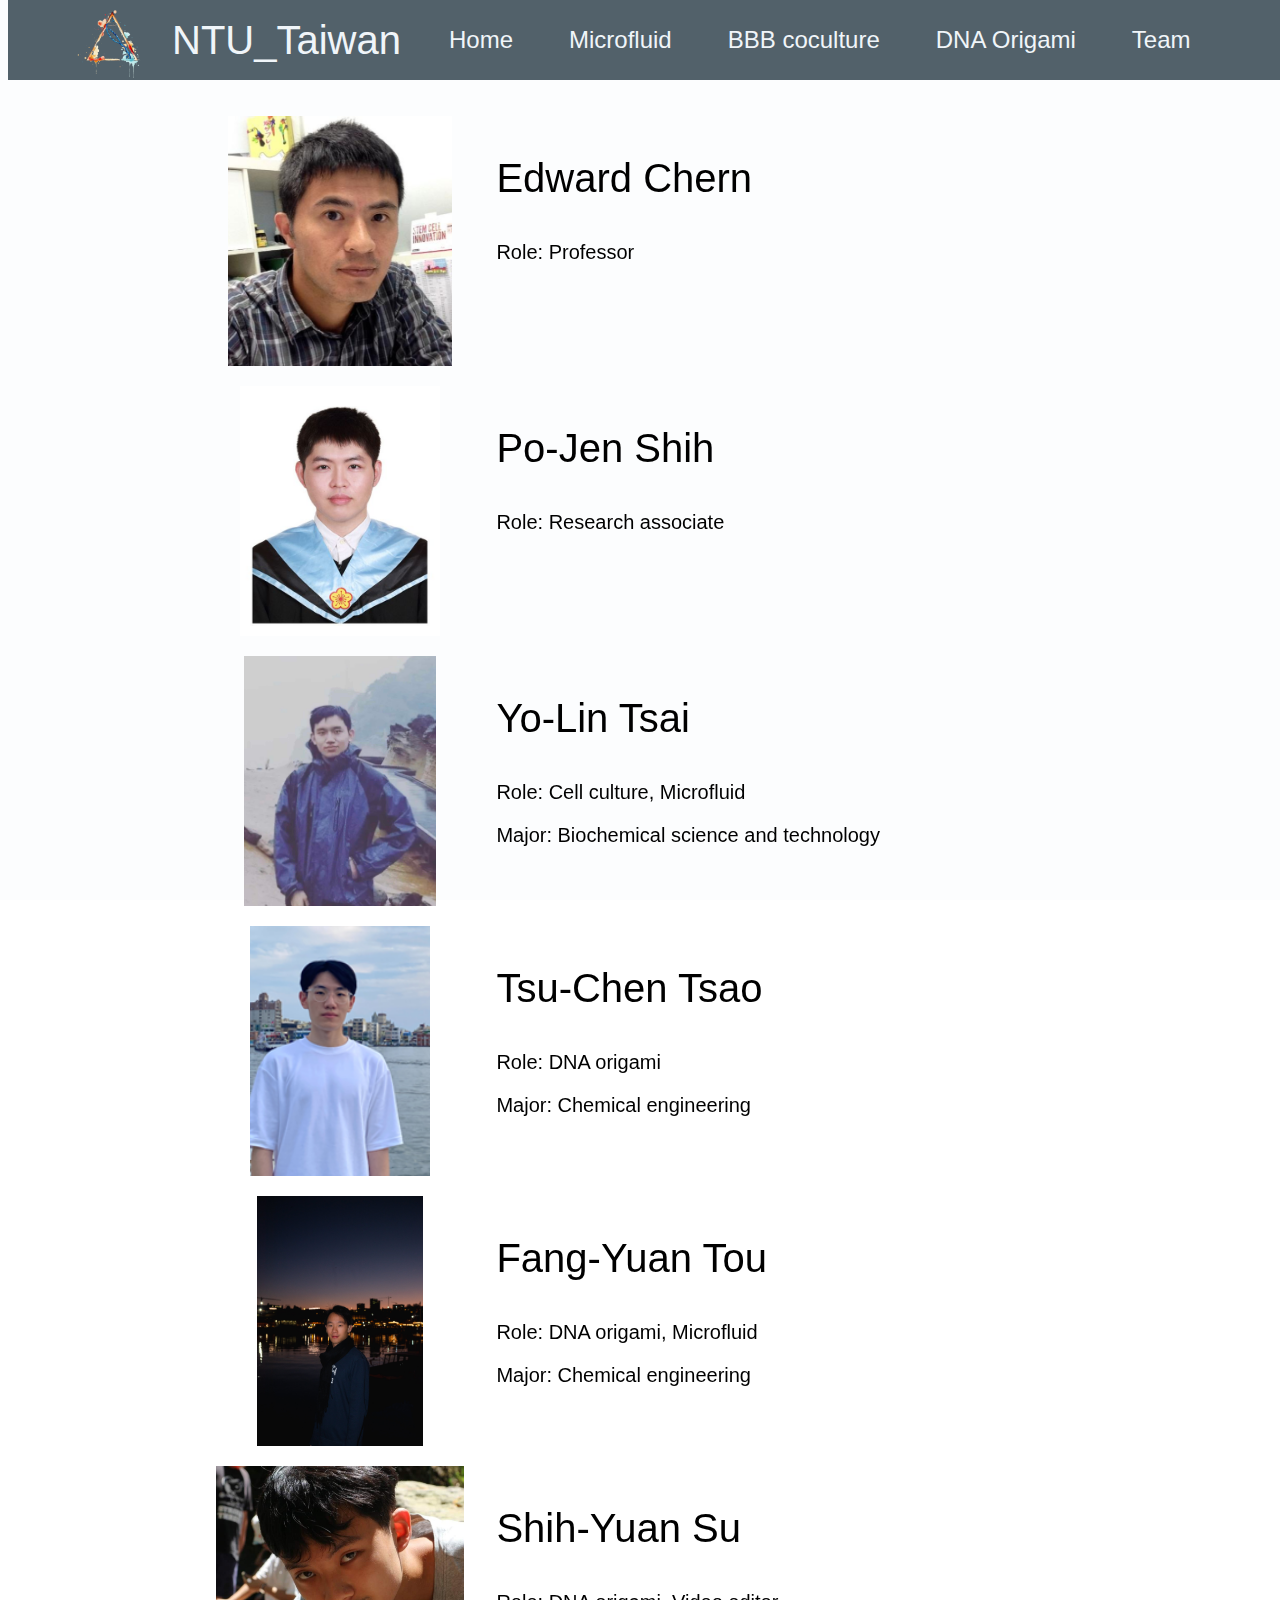
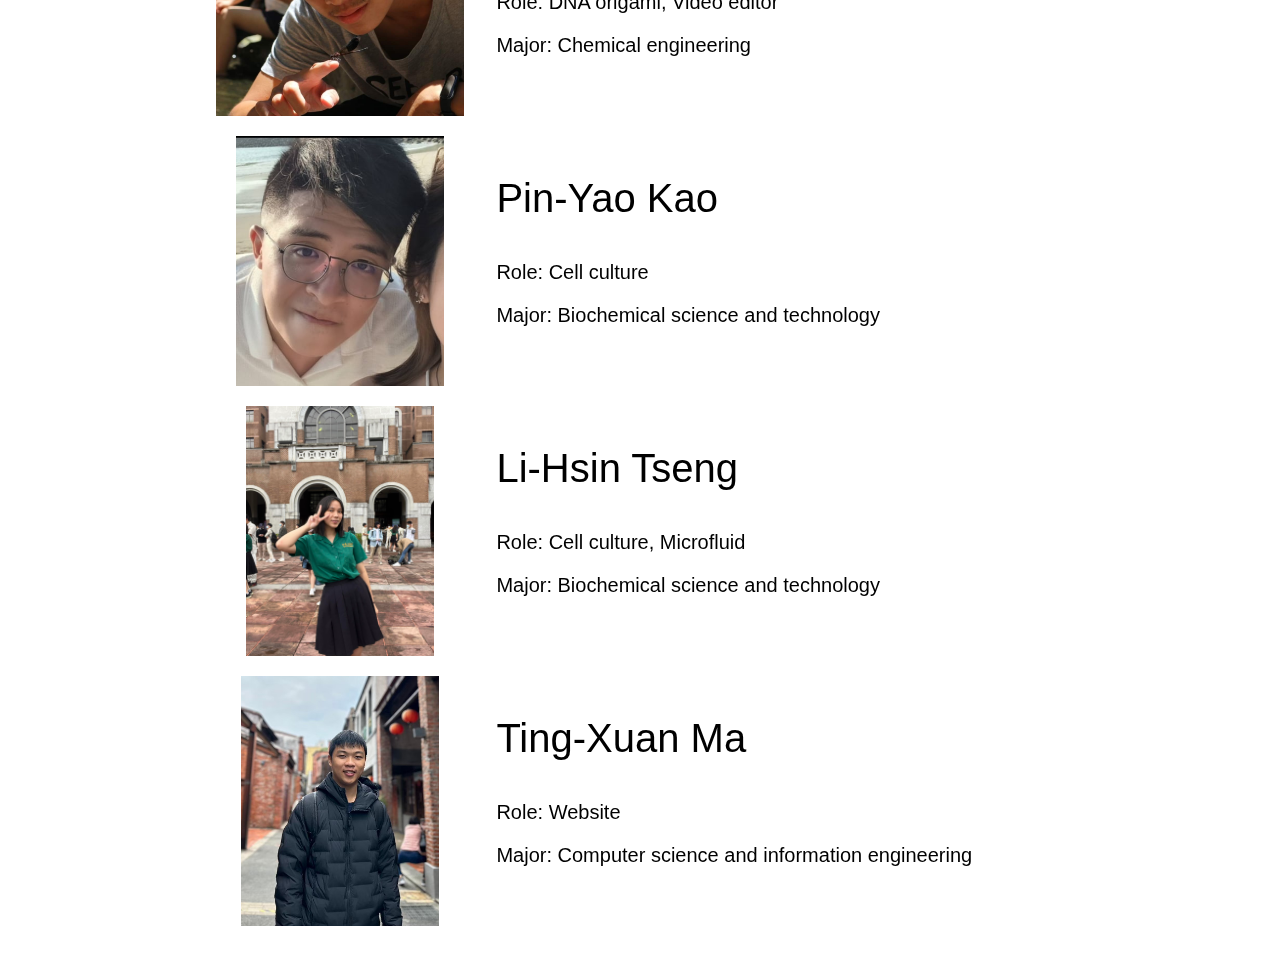
<file: team.html>
<!DOCTYPE html>
<html>

<head>
    <meta charset="UTF-8" />
    <title>biomod 2024 NTU_Taiwan: team</title>
    <link rel="stylesheet" href="team.css" />
    <link rel="stylesheet" href="template.css" />
</head>


<body>

<div class="navbar">
    <div class="name_logo">
        <a href="index.html" class="logo_button"><img src="logo.png" width="80px" height="80px"></img></a>
        <a href="index.html" class="team_name">NTU_Taiwan</a>
    </div>
    <div class="navbar_button">
        <a href="index.html"> Home </a>
        <a href="microfluid.html"> Microfluid </a>
        <a href="BBBcoculture.html"> BBB coculture </a>
        <a href="origami.html"> DNA Origami </a>
        <a href="team.html"> Team </a>
    </div>
</div>

<div class="main">
    <div class="background"></div>
    <div class="person">
        <div class="person-img">
            <img src="team_picture/ED-Chern.png" width="160px"></img>
        </div>
        <div class="person-info">
            <p class="name">Edward Chern</p>
            <p>Role: Professor</p>
        </div>
    </div>
    <div class="person">
        <div class="person-img">
            <img src="team_picture/PJ-Shih.jpg" width="160px"></img>
        </div>
        <div class="person-info">
            <p class="name">Po-Jen Shih</p>
            <p>Role: Research associate</p>
        </div>
    </div>
    <div class="person">
        <div class="person-img">
            <img src="team_picture/YL-Tsai.jpg" width="160px"></img>
        </div>
        <div class="person-info">
            <p class="name">Yo-Lin Tsai</p>
            <p>Role: Cell culture, Microfluid</p>
            <p>Major: Biochemical science and technology</p>
        </div>
    </div>
    <div class="person">
        <div class="person-img">
            <img src="team_picture/TC-Tsao.png" width="160px"></img>
        </div>
        <div class="person-info">
            <p class="name">Tsu-Chen Tsao</p>
            <p>Role: DNA origami</p>
            <p>Major: Chemical engineering</p>
        </div>
    </div>
    <div class="person">
        <div class="person-img">
            <img src="team_picture/FY-Tou.jpg" width="160px"></img>
        </div>
        <div class="person-info">
            <p class="name">Fang-Yuan Tou</p>
            <p>Role: DNA origami, Microfluid</p>
            <p>Major: Chemical engineering</p>
        </div>
    </div>
    <div class="person">
        <div class="person-img">
            <img src="team_picture/SY-Su.jpg" width="160px"></img>
        </div>
        <div class="person-info">
            <p class="name">Shih-Yuan Su</p>
            <p>Role: DNA origami, Video editor</p>
            <p>Major: Chemical engineering</p>
        </div>
    </div>
    <div class="person">
        <div class="person-img">
            <img src="team_picture/PY-Kao.jpg" width="160px"></img>
        </div>
        <div class="person-info">
            <p class="name">Pin-Yao Kao</p>
            <p>Role: Cell culture</p>
            <p>Major: Biochemical science and technology</p>
        </div>
    </div>
    <div class="person">
        <div class="person-img">
            <img src="team_picture/LH-Tseng.jpg" width="160px"></img>
        </div>
        <div class="person-info">
            <p class="name">Li-Hsin Tseng</p>
            <p>Role: Cell culture, Microfluid</p>
            <p>Major: Biochemical science and technology</p>
        </div>
    </div>
    <div class="person">
        <div class="person-img">
            <img src="team_picture/TX-Ma.JPG" width="160px"></img>
        </div>
        <div class="person-info">
            <p class="name">Ting-Xuan Ma</p>
            <p>Role: Website</p>
            <p>Major: Computer science and information engineering</p>
        </div>
    </div>
</div>

</body>
</html>
</file>
<file: home.css>
video{
    display: block;
    margin: auto;
}

iframe{
    display: block;
    margin: auto;
}

p{
    text-indent: 2em;
}
</file>
<file: template.css>
h1, h2, h3, p, a, table, ol, figcaption, caption, ul{
    font-family: "Helvetica", "Arial", sans-serif;
}

/*
#f0f5f9
#c9d6de
#52616a
#1e2022*/

.navbar {
    overflow: hidden;
    flex-wrap: nowrap;
    display: flex;
    background-color: #52616a;
    position: fixed;
    top: 0;
    width: 100%;
    height: 80px;
    padding: 0 10%;
    z-index: 3000;
}

.name_logo{
    float: left;
    display: flex;
    margin-left: 5%;
}

.team_name{
    float: right;
    display: block;
    color: #f0f5f9;
    text-align: center;
    padding: 20px 20px;
    text-decoration: none;
    font-size: 40px;
    z-index: 2000;
}

.navbar {
    display: flex;
    justify-content: flex-start; 
    align-items: center; 
    background-color: #52616a;
    position: fixed;
    top: 0;
    width: 100%;
    height: 80px;
    z-index: 1000;
    padding: 0; 
}

.navbar_button {
    display: flex; 
    flex-wrap: nowrap; 
    justify-content: flex-start; 
    align-items: center; 
    height: 100%; 
}

.navbar_button a {
    padding: 28px; 
    color: #f0f5f9;
    text-decoration: none;
    font-size: 24px;
}


.navbar_button a:hover {
    color: #c9d6de;
}

.main{
    padding: 16px;
    margin-top: 80px;
    margin-left: 15%;
    margin-right: 15%;
}

.main *:not(.background) {
    position: relative;
    z-index: 1; 
}

.main .background{
    top: 0;
    left: 0;
    right: 0;
    bottom: 0;
    position: fixed;
    background-color: #f0f5f9;
    opacity: 0.2;
    z-index: -1;
}

.space{
    opacity: 0;
    width: 100%;
    height: 4em;
}

h1, h2{
    text-align: center;
    margin-top: 75px;
}

h3{
    text-align: center;
    margin-top: 50px;
}

p, table, ol, figcaption, a, ul{
    font-size: 20px;
}

img{
    display: block;
    margin: auto;
}
</file>
<file: BBBcoculture.css>
.pictures-flex{
    display: flex;
}

.pictures-flex img{
    width: 40%;
    margin-left: 5%;
    margin-right: 5%;
}

figcaption{
    text-align: center;
}
</file>
<file: microfluid.css>
.sketchfab-embed-wrapper{
    width: 100%;
    margin: auto;
}

iframe{
    margin: auto;
    width: 100%;
    height: 500px;
}

.pictures-flex{
    display: flex;
}

.pictures-flex img{
    width: 40%;
    margin-left: 5%;
    margin-right: 5%;
}
</file>
<file: origami.css>
table{
    margin: 0 auto; 
    width: 70%;
    border-collapse: collapse;
    border-collapse: separate;
    border-spacing: 0;
    border-top: 1px solid black;
    border-left: 1px solid black;
    border-right: 1px solid black;
}

td{
    text-align:center;
    border-top: 1px solid black;
    border-left: 1px solid black;
}

th{
    border-top: 1px solid black;
    border-left: 1px solid black;
}

caption{
    caption-side: bottom;
}

.pictures-flex{
    display: flex;
}

.pictures-flex figure{
    width: 40%;
    margin-left: 5%;
    margin-right: 5%;
}

.pictures-flex img{
    width: 100%;
}

figcaption{
    caption-side: bottom;
    text-align: center;
}
</file>
<file: team.css>
.person{
    height: 250px;
    width: 100%;
    display: flex;
    margin-top: 20px;
    margin-bottom: 20px;
}

.person-img{
    height: 100%;
    width: 50%;
}

.person-img img{
    height: 100%;
    width: auto;
}


.person-info p{
    width: 600px;
    margin-left: 5%;
}

.name{
    font-size: 40px;
}
</file>
